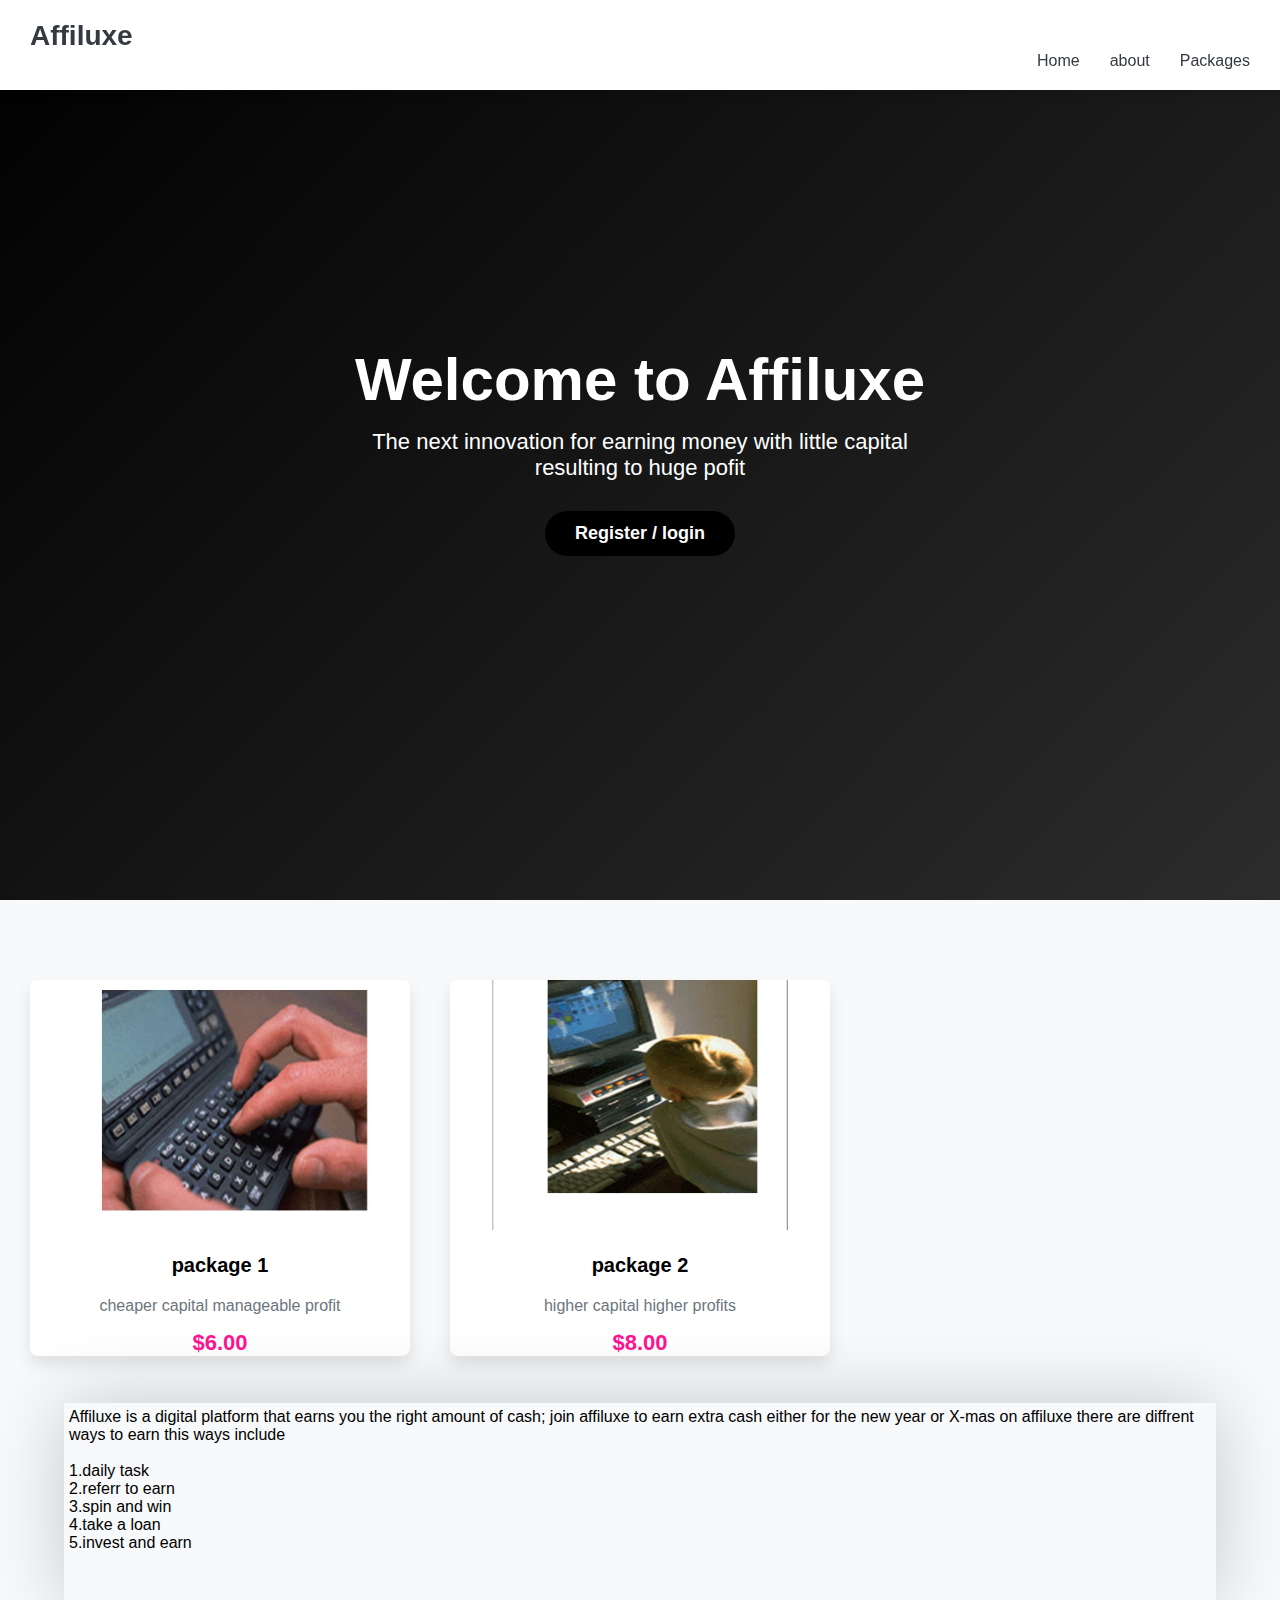
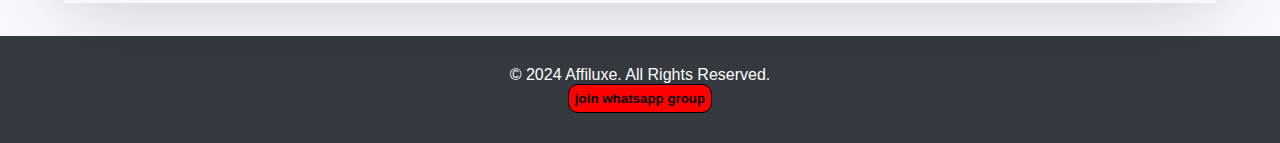
<file: index.html>
<!DOCTYPE html>
<html lang="en">

<head>
    <meta charset="UTF-8">
    <meta name="viewport" content="width=device-width, initial-scale=1.0">
    <meta http-equiv="X-UA-Compatible" content="ie=edge">
    <link rel="icon" href="images/logo.jpg"/>
    <title> Affiluxe.com</title>
 <link rel="stylesheet" href="css/index.css">
</head>

<body>
    <!-- Navbar -->
    <nav>
        <div class="logo">Affiluxe</div>
        <ul class="nav-links">
            <li><a href="">Home</a></li>
            <li><a href="#about">about</a></li>
     <li><a href="#price">Packages</a></li>
             
        </ul>
        <div class="hamburger" onclick="toggleMenu()">
            <div></div>
            <div></div>
            <div></div>
        </div>
    </nav>

    <!-- Hero Section -->
    <div class="hero">
        <h1>Welcome to Affiluxe</h1>
        <p> The next innovation for earning money with little capital resulting to huge pofit</p>
       <a href="signup.html"> <button>Register / login</button></a>
    </div>
<a name="price"></a>
    <!-- Products Section -->
    <div class="products">
        <div class="product">
            <img src="images/lite.jpg" alt="Product 1">
            <h3>package 1</h3>
            <p>cheaper capital manageable profit</p>
            <div class="price">$6.00</div>
        </div>
        
        <div class="product">
            <img src="images/pro.jpg" alt="Pro">
            <h3>package 2</h3>
            <p>higher capital higher profits</p>
            <div class="price">$8.00</div>
        </div>
    </div>
    
    <div class="about">
        <a name="about"></a>
Affiluxe is a digital platform that earns you the right amount of cash; join affiluxe to earn extra cash either for the new year or X-mas on affiluxe there are diffrent ways to earn this ways include<br>
<br>
1.daily task<br>
2.referr to earn<br>
3.spin and win<br>
4.take a loan<br>
5.invest and earn
    </div>
    <!-- Footer Section -->
    <div class="footer">
        <p>&COPY; 2024 Affiluxe. All Rights Reserved.</p>
      <a href="">  <button>join whatsapp group</button></a>
    </div>

    <script>
        // Toggle the menu for small screens
        function toggleMenu() {
            const navLinks = document.querySelector('.nav-links');
            navLinks.classList.toggle('active');
        }
    </script>
</body>

</html>
</file>
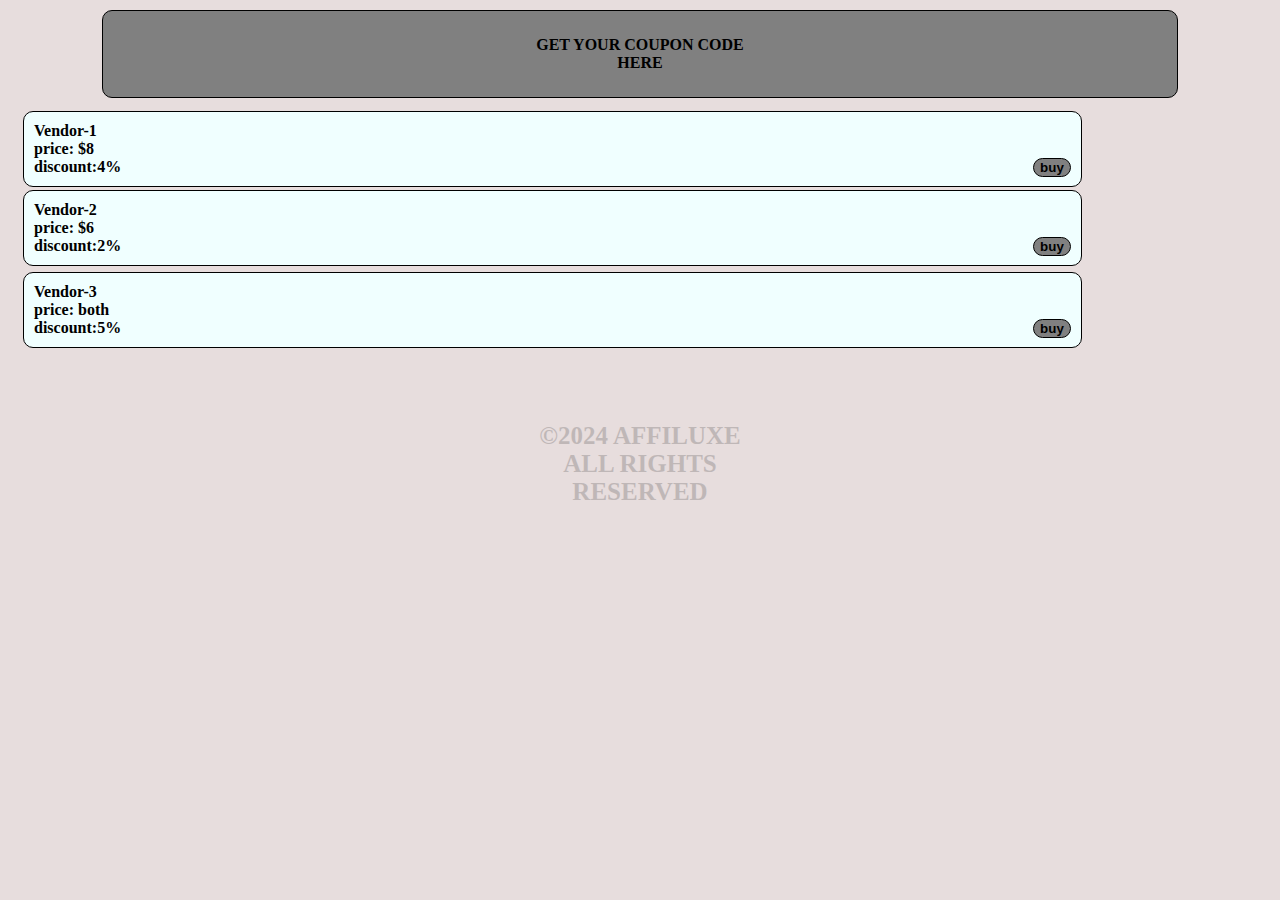
<file: coupon.html>
<html lang="en">
<head>
    <meta charset="UTF-8">
    <meta name="viewport" content="width=device-width, initial-scale=1.0">
    <link rel="icon" href="images/logo.jpg"/>
    <title>coupon.com</title>
 <link rel="stylesheet" href="css/coupon.css">
</head>
<body>
    <div class="contain">
        <div class="header">
            GET YOUR COUPON CODE <br>
            HERE
        </div>
        <div class="v-123">
<div class="v-1">
    Vendor-1
    <br>price: $8
    <br> discount:4%
    <button>buy</button>
</div>
<div class="v-2">
    Vendor-2
    <br>price: $6
    <br> discount:2%
   <a href="https://wa.me/09030488362"> <button>buy</button></a>
</div>
<div class="v-1">
    Vendor-3
    <br>price: both
    <br> discount:5%
    <button>buy</button>
</div>
        </div>
        <div class="span">&copy;2024 AFFILUXE ALL RIGHTS RESERVED</div>
        </div>
    </div>
</body>
</body> 

</html>
</file>
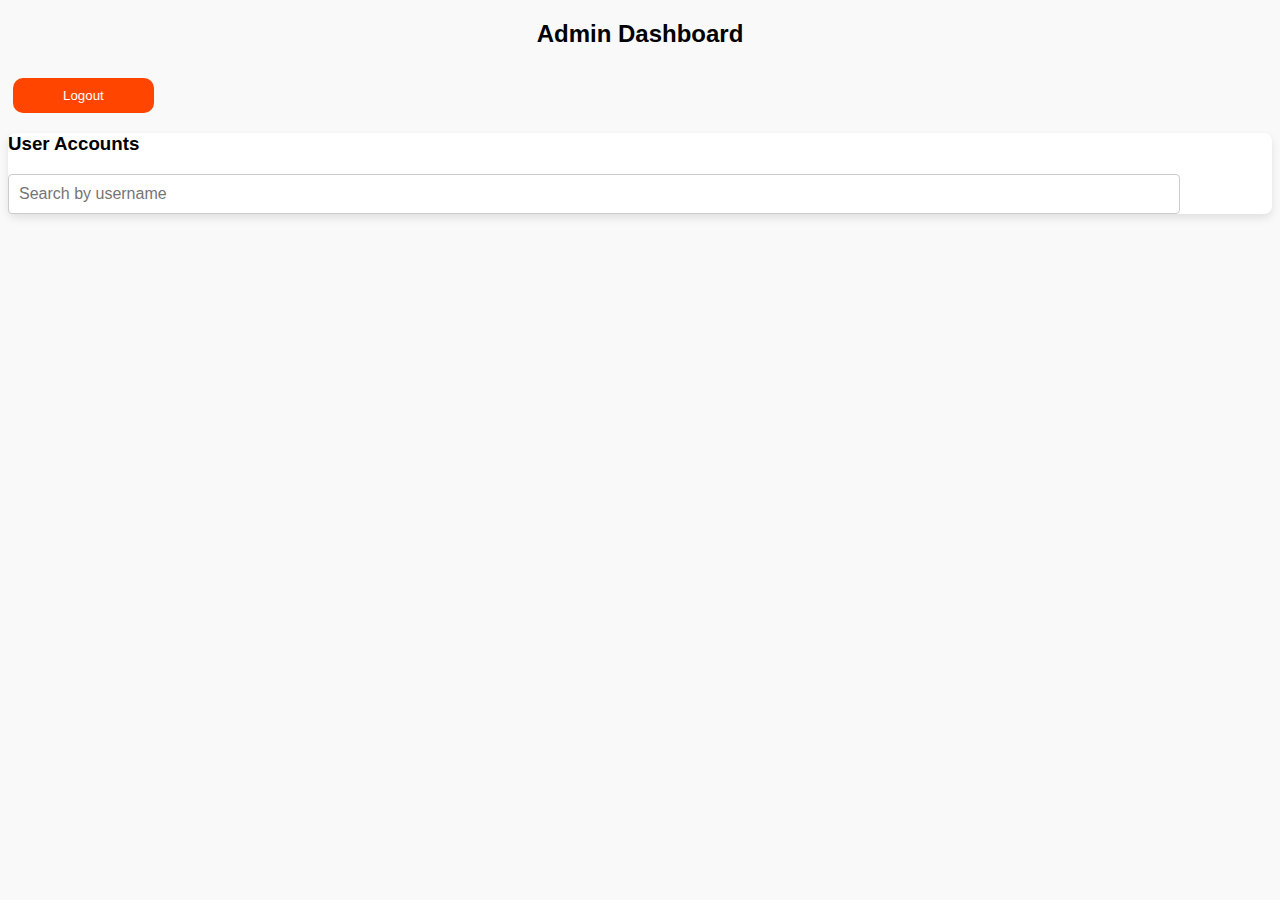
<file: dashboard2.html>
<!DOCTYPE html>
<html lang="en">
<head>
    <meta charset="UTF-8">
    <meta name="viewport" content="width=device-width, initial-scale=1.0">
    <link rel="icon" href="images/logo.jpg"/>
    <title>Admin Dashboard</title>
   <link rel="stylesheet" href="css/dashboard.css">
</head>
<body>

    <h2>Admin Dashboard</h2>
    <a href="login.html"> <button class="btn">Logout</button></a>
    <div class="dashboard">
        <h3>User Accounts</h3>

        <!-- Search Bar -->
        <div class="search-bar">
            <input type="text" id="searchInput" placeholder="Search by username" oninput="searchUsers()">
        </div>

        <!-- User List -->
        <div id="userList" class="user-list">
            <!-- User list will be populated dynamically -->
        </div>
    </div>

    <script type="text/javascript" src="javascript/dashboard.js">
         </script>

</body>
</html>
</file>
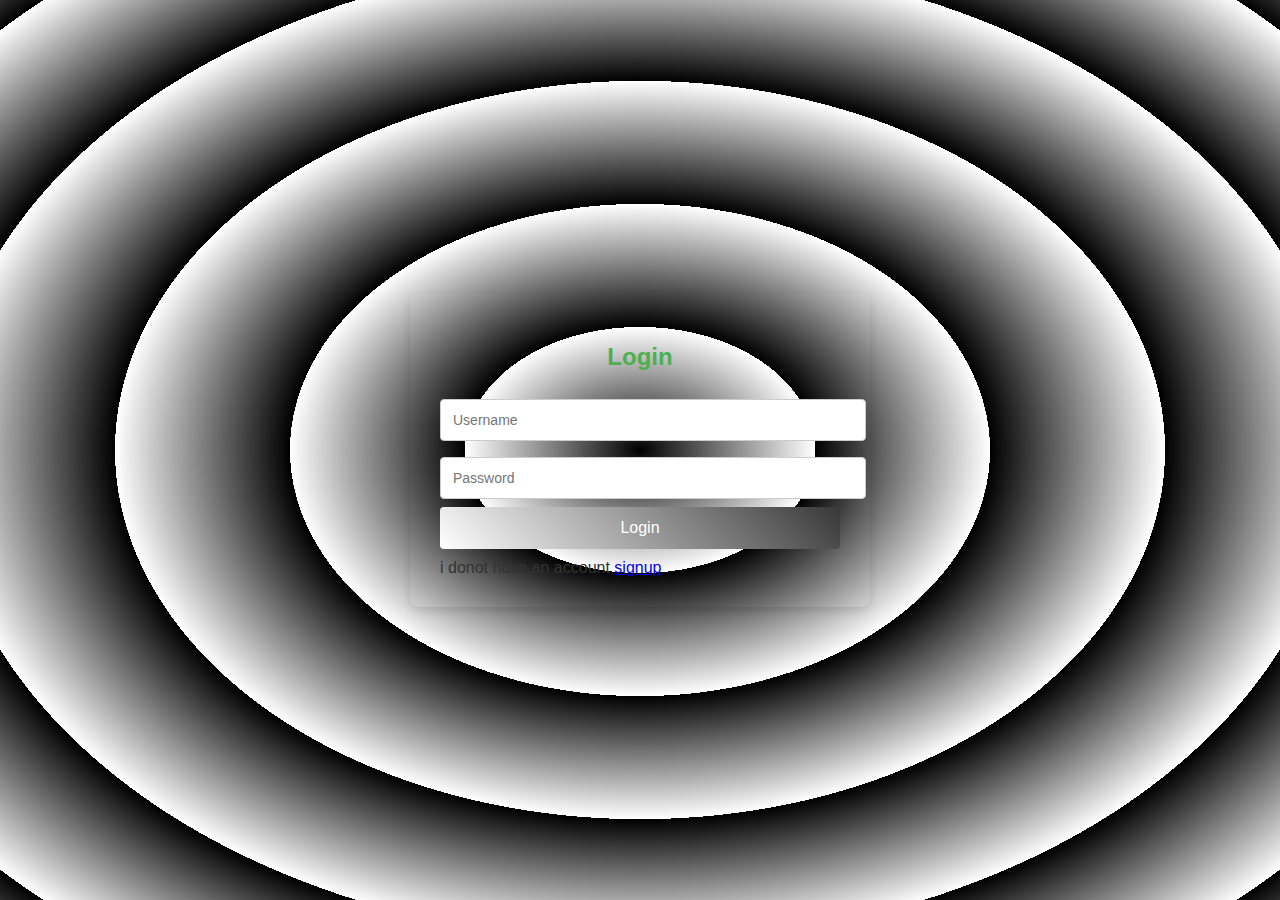
<file: login.html>
<!DOCTYPE html>
<html lang="en">
<head>
    <meta charset="UTF-8">
    <meta name="viewport" content="width=device-width, initial-scale=1.0">
    <link rel="icon" href="images/logo.jpg"/>
    <title>Login</title>
 <link rel="stylesheet" href="css/login.css">
</head>
<body>

    <form id="loginForm">
        <h2>Login</h2>
        <input type="text" id="username" placeholder="Username" required>
        <input type="password" id="password" placeholder="Password" required>
        <button type="submit">Login</button>
        <div class="error" id="errorMessage"></div>
        i donot have an account  <a href="signup.html">signup</a>
    </form>

    <script type="text/javascript" src="javascript/login.js">
     
    </script>
</body>
</html>
</file>
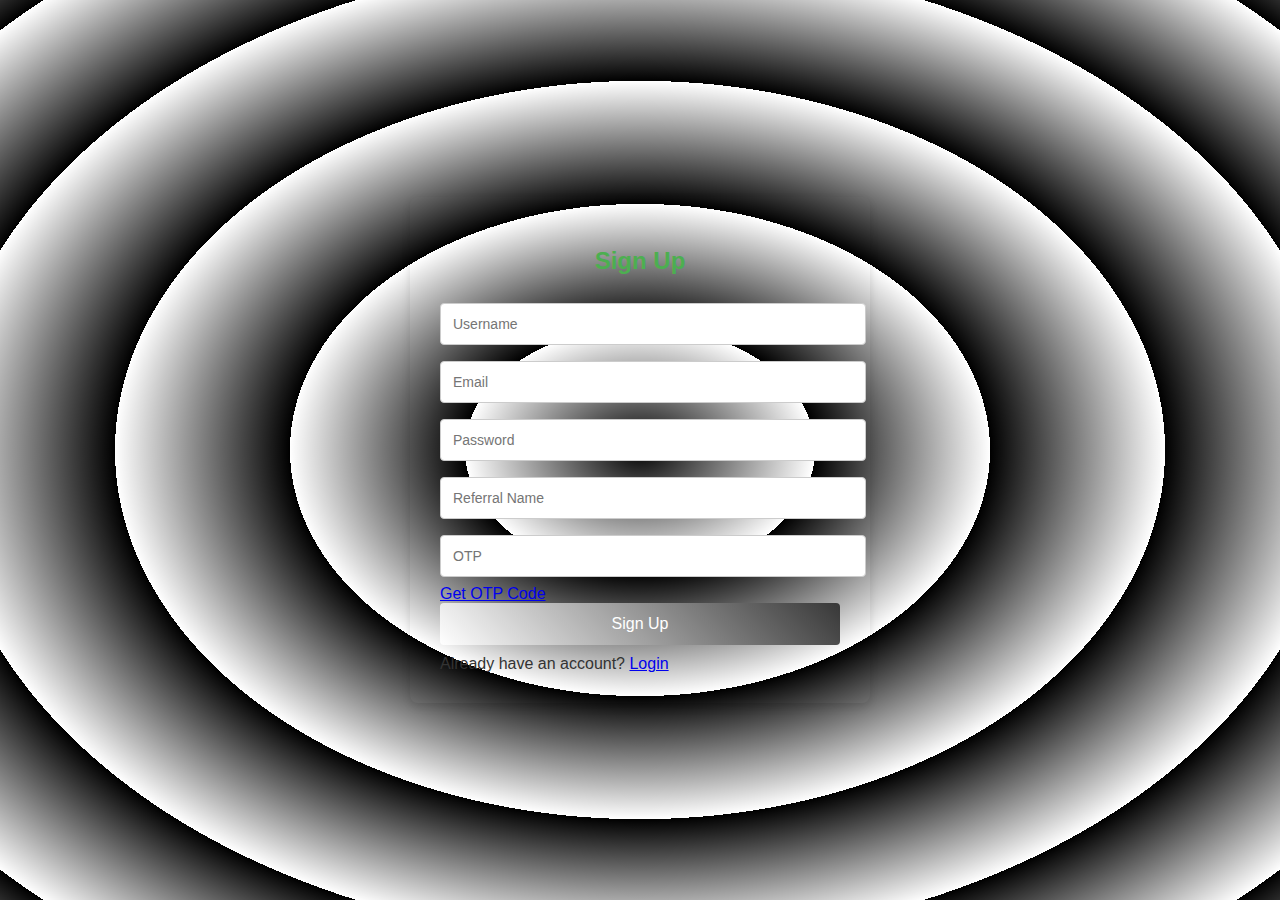
<file: signup.html>
<!DOCTYPE html>
<html lang="en">
<head>
    <meta charset="UTF-8">
    <meta name="viewport" content="width=device-width, initial-scale=1.0">
    <link rel="icon" href="images/logo.jpg"/>
    <title>Signup</title>
 <link rel="stylesheet" href="css/signup.css">
</head>
<body>

    <form id="signupForm">
        <h2>Sign Up</h2>
        <input type="text" id="username" placeholder="Username" required>
        <input type="email" id="email" placeholder="Email" required>
        <input type="password" id="password" placeholder="Password" required>
        <input type="text" id="referralName" placeholder="Referral Name">
        <input type="text" id="otp" placeholder="OTP" required>
        <a href="coupon.html">Get OTP Code</a>
        <button type="submit">Sign Up</button>
        <div class="error" id="errorMessage"></div>
        <div class="success" id="successMessage"></div>
        Already have an account? <a href="login.html">Login</a>
    </form>

    <script src="javascript/signup.js">
    </script>
</body>
</html>
</file>
<file: css/coupon.css>
body{
    margin: 0;
}
.contain{
     display:inline-flebox;
    background-color: rgb(231, 221, 221);
    height: 100%;
}
.header{
    
    padding: 25px;
    width:80%;
    border-radius: 10px;
    border: 1px solid black;
    background-color:grey ;
    position: relative;
    top: 10px;
    color: black;
    font-weight: bolder;
    text-align: center;
    margin: 0 auto;
}
.v-123{padding: 20px;
    width:90%;

}
.v-1{
    border: 1px solid black;
    border-radius: 10px;
    width: 90%;
    padding: 10px;
    background-color: azure;
    margin: 3px;
    font-weight: bolder;
}


.v-2{
    border: 1px solid black;
    border-radius: 10px;
    width: 90%;
    padding: 10px;
    background-color: azure;
    margin: 3px;
    font-weight: bolder;
    margin-bottom: 6px;
}


.v-3{
    border: 1px solid black;
    border-radius: 10px;
    width: 90%;
    padding: 10px;
    background-color: azure;
    margin: 3px;
    font-weight: bolder;
    margin-bottom: 6px;
}

button{
    border-radius: 10px;
    border: 1px solid black;
    font-weight: bolder;
    float: right;
    margin-bottom: 6px;
    background-color: grey;
}
.span{
   font-weight: bolder;
    margin: 0 auto;
    width: 235px;
    font-size: 25px;
    text-align: center;
    position: relative;
    top: 51px;
    opacity: 17%;
}
</file>
<file: css/dashboard.css>
body {
    font-family: 'Arial', sans-serif;
    background-color: #f9f9f9;
}
h2 {
    text-align: center;
}
.dashboard {
    margin-top: 30px;
    background-color: #fff;
    border-radius: 8px;
    box-shadow: 0 4px 8px rgba(0, 0, 0, 0.1);
    width: 100%;
}
.search-bar {
    margin-bottom: 20px;
}
.search-bar input {
    width: 91%;
    padding: 10px;
    border-radius: 4px;
    border: 1px solid #ccc;
    font-size: 16px;
}
.user-list {
    margin: 22px;
}
.user-list div {
    margin: 10px;
    border: 1px solid rgb(255, 85, 0);
    border-radius: 10px;
    padding: 11px;
    width: 92%;
}
button {
    padding: 5px 10px;
    background-color: #f44336;
    color: white;
    border: none;
    border-radius: 4px;
    cursor: pointer;
    float: inline-end;
    position: relative;
    bottom: 41px;
    left: 5px;
}
.btn {
    padding: 10px 50px 10px 50px;
    border-radius: 10px;
    background-color: orangered;
    margin: 0 auto;
    position: relative;
    top: 10px;
    float: none;
}
</file>
<file: css/login.css>
body {
    font-family: 'Arial', sans-serif;
    background: repeating-radial-gradient(black, transparent 175px);
    color: #333;
    display: flex;
    justify-content: center;
    align-items: center;
    height: 100vh;
    margin: 0;
}
form {
    background-color: transparent;
    padding: 30px;
    border-radius: 8px;
    box-shadow: 0 4px 8px rgba(0, 0, 0, 0.1);
    width: 100%;
    max-width: 400px;
}
h2 {
    text-align: center;
    margin-bottom: 20px;
    color: #4CAF50;
}
input {
    width: 100%;
    padding: 12px;
    margin: 8px 0;
    border: 1px solid #ccc;
    border-radius: 4px;
    font-size: 14px;
}
button {
    width: 100%;
    padding: 12px;
    background: repeating-linear-gradient(45deg, white, black 400px);
    color: white;
    border: none;
    border-radius: 4px;
    cursor: pointer;
    font-size: 16px;
}
button:hover {
    background-color: #45a049;
}
.error {
    color: red;
    font-size: 14px;
    text-align: center;
    margin-top: 10px;
}
</file>
<file: css/signup.css>
body {
    font-family: 'Arial', sans-serif;
    background: repeating-radial-gradient(black, transparent 175px);
    color: #333;
    display: flex;
    justify-content: center;
    align-items: center;
    height: 100vh;
    margin: 0;
}
form {
    background-color: transparent;
    padding: 30px;
    border-radius: 8px;
    box-shadow: 0 4px 8px rgba(0, 0, 0, 0.1);
    width: 100%;
    max-width: 400px;
}
h2 {
    text-align: center;
    margin-bottom: 20px;
    color: #4CAF50;
}
input {
    width: 100%;
    padding: 12px;
    margin: 8px 0;
    border: 1px solid #ccc;
    border-radius: 4px;
    font-size: 14px;
}
button {
    width: 100%;
    padding: 12px;
    background: repeating-linear-gradient(45deg, white, black 400px);
    color: white;
    border: none;
    border-radius: 4px;
    cursor: pointer;
    font-size: 16px;
}
button:hover {
    background-color: #45a049;
}
.error {
    color: red;
    font-size: 14px;
    text-align: center;
    margin-top: 10px;
}
.success {
    color: green;
    font-size: 14px;
    text-align: center;
    margin-top: 10px;
}
</file>
<file: css/index.css>
/* General Reset */
      * {
        margin: 0;
        padding: 0;
        box-sizing: border-box;
    }
    
    /* Body Styling */
    body, html {
        font-family: 'Arial', sans-serif;
        height: 100%;
        background-color: #f8f9fa;
    }
    
    /* Navbar Styling */
    nav {
        background-color: white;
        padding: 20px 30px;
        box-shadow: 0 4px 10px rgba(0, 0, 0, 0.1);
        position: fixed;
        width: 100%;
        top: 0;
        left: 0;
        z-index: 10;
    }
    
    nav .logo {
        font-size: 28px;
        font-weight: bold;
        color: #343a40;
    }
    
    nav ul {
        display: flex;
        justify-content: flex-end;
        list-style-type: none;
    }
    
    nav ul li {
        margin-left: 30px;
    }
    
    nav ul li a {
        text-decoration: none;
        color: #343a40;
        font-size: 16px;
    }
    
    nav ul li a:hover {
        color: #070606;
    }
    
    /* Hero Section Styling */
    .hero {
        background: linear-gradient(135deg, #000000, #2d2c2c);
        color: white;
        padding: 120px 30px;
        text-align: center;
        min-height: 100vh;
        display: flex;
        flex-direction: column;
        justify-content: center;
        align-items: center;
    }
    
    .hero h1 {
        font-size: 60px;
        margin-bottom: 15px;
    }
    
    .hero p {
        font-size: 22px;
        margin-bottom: 30px;
        max-width: 600px;
    }
    
    .hero button {
        background-color: #000000;
        color: white;
        padding: 12px 30px;
        border: none;
        border-radius: 50px;
        font-size: 18px;
        cursor: pointer;
        transition: background-color 0.3s ease;
    }
    
    .hero button:hover {
        background-color: #ff7f50;
    }
    
    /* Product Section Styling */
    .products {
        display: grid;
        grid-template-columns: repeat(3, 1fr);
        gap: 40px;
        padding: 80px 30px;
    }
    
    .product {
        background-color: white;
        box-shadow: 0 8px 16px rgba(0, 0, 0, 0.1);
        border-radius: 8px;
        overflow: hidden;
        text-align: center;
        transition: transform 0.3s ease;
    }
    
    .product:hover {
        transform: translateY(-10px);
        width: 200px;
    }
    
    .product img {
        width: 100%;
        height: 250px;
        object-fit: cover;
    }
    
    .product h3 {
        font-size: 20px;
        margin: 20px 0;
    }
    
    .product p {
        color: #6c757d;
        font-size: 16px;
        margin-bottom: 15px;
    }
    
    .product .price {
        font-size: 22px;
        font-weight: bold;
        color: #ff1493;
    }
    
    /* Footer Styling */
    .footer {
        background-color: #343a40;
        color: white;
        text-align: center;
        padding: 30px;
    }
    
    .footer p {
        font-size: 16px;
    }
    
    /* Mobile Responsiveness */
    @media (max-width: 768px) {
        .products {
            grid-template-columns: 1fr 1fr;
        }
    
        .hero h1 {
            font-size: 40px;
        }
    
        .hero p {
            font-size: 18px;
        }
    
        nav ul {
            display: none;
        }
    
        nav .hamburger {
            display: block;
            cursor: pointer;
            position: absolute;
            top: 20px;
            right: 30px;
        }
    
        .hamburger div {
            width: 25px;
            height: 3px;
            background-color: #343a40;
            margin: 5px 0;
        }
    
        .nav-links.active {
            display: flex
    ;
            flex-direction: column;
            position: absolute;
            top: 73px;
            right: 0;
            background-color: black;
            width: 183px;
            padding: 73px;
            height: 100vh;
        }
    
        .nav-links li {
            
            margin: 10px 0;
                    position: relative;
                    bottom: 197px;
                    right: 10px;
        }
    
        nav ul {
            display: none;
        }
    
        .nav-links li a {
            font-size: 18px;
            color: #343a40;
            text-decoration: none;
        }
    
        .nav-links li a:hover {
            color: #000000;
        }
    }
    .about{
        height: 200px;
        width: 90%;
        box-shadow: 0 0 77px 0 rgba(0, 0, 0, 0.2);
        position: relative;
        bottom: 33px;
        color: #000;
        padding:5px;
        margin: 0 auto;
    
    }
    button{
        padding: 6px;
        border-radius: 10px;
        background-color: red;
        border: 1px solid black;
        font-weight: bolder;
    
    }
</file>
